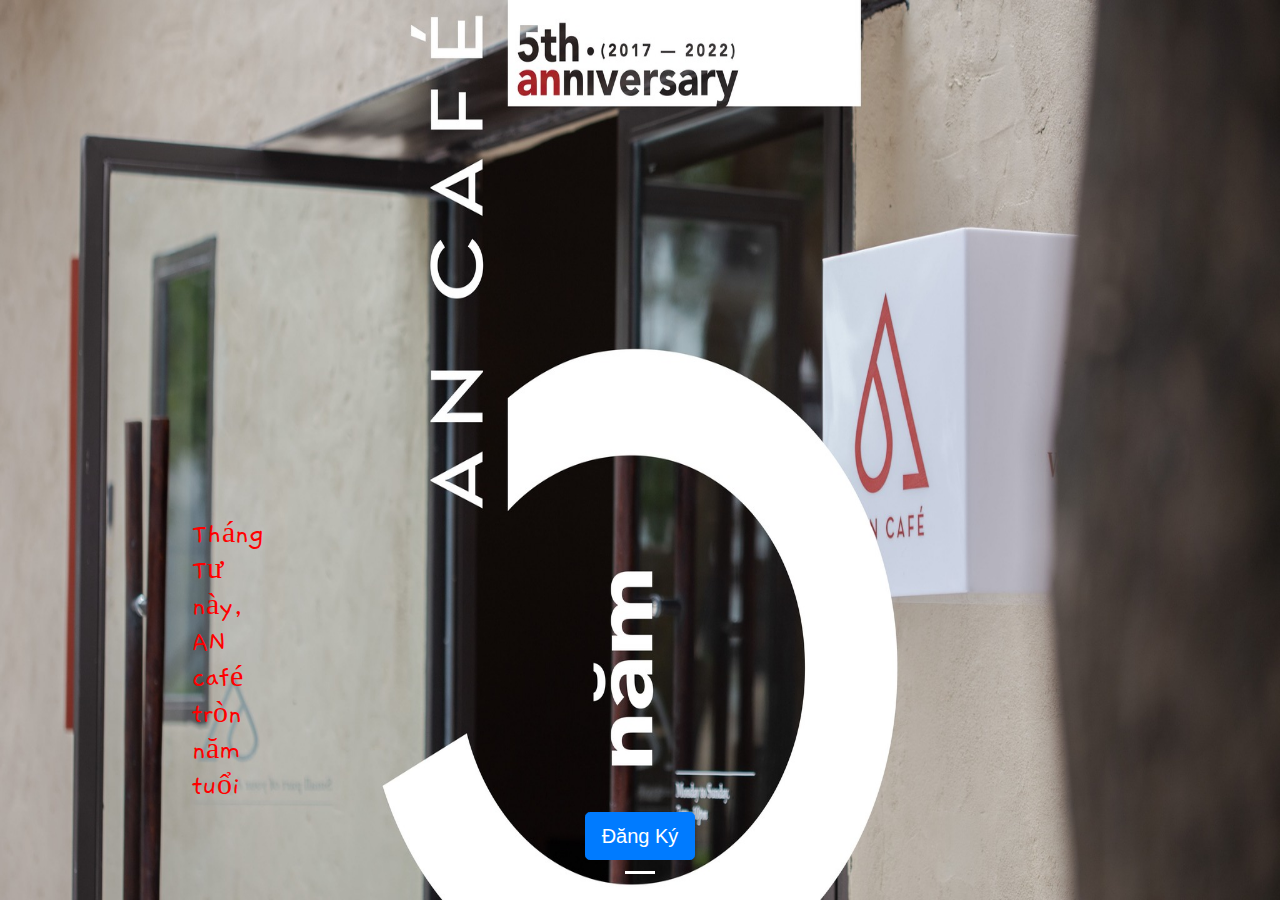
<file: index.html>
<!DOCTYPE html>
<html lang="en">
<head>
    <meta charset="UTF-8">
    <meta http-equiv="X-UA-Compatible" content="IE=edge">
    <meta name="viewport" content="width=device-width, initial-scale=1.0">
    <title>Đăng Nhập An CaFe</title>
    <!--     Import Boostrap css, js, font awesome here -->
    <link rel="stylesheet" href="https://maxcdn.bootstrapcdn.com/bootstrap/4.1.3/css/bootstrap.min.css">
    <link href="https://use.fontawesome.com/releases/v5.0.4/css/all.css" rel="stylesheet">
    <script src="https://ajax.googleapis.com/ajax/libs/jquery/3.3.1/jquery.min.js">
    </script>
    <script src="https://cdnjs.cloudflare.com/ajax/libs/popper.js/1.14.3/umd/popper.min.js">
    </script>
    <script src="https://maxcdn.bootstrapcdn.com/bootstrap/4.1.3/js/bootstrap.min.js"></script>
    <link rel="preconnect" href="https://fonts.googleapis.com">
<link rel="preconnect" href="https://fonts.gstatic.com" crossorigin>
<link href="https://fonts.googleapis.com/css2?family=Gaegu:wght@300&display=swap" rel="stylesheet">
    <link rel="stylesheet" href="style.css">
    <link rel="stylesheet" href="login.css">
    <link rel="stylesheet" href="https://cdnjs.cloudflare.com/ajax/libs/font-awesome/6.1.1/css/all.min.css">
    <link rel="stylesheet" href="dangky.html">

</head>
<body>
    <!-- Navigation -->
<!-- Carousel ư-->
<div id="slides" class="carousel slide" data-ride="carousel">
    <ul class="carousel-indicators">
        <li data-target="#slides" data-slide-to="0" class="active"></li>
    </ul>
    <div class="carousel-inner">
        <div class="carousel-item active">
            <img src="IMAGE/Backgroud/login.jpeg" style="width: 100%; height: 100vh">
            <div class="carousel-caption">
                <h1 class="display-2"></h1>
                <h3>Tháng Tư này, AN café tròn năm tuổi </h3>
                <button type="button" onclick="start()" class="btn btn-primary btn-lg">Đăng Ký</button>
            </div>
        </div>
    </div>
</div>
<div class="container-fluid padding">
    <div class="row text-center padding">
        <div class="col-12">
            <h2></h2>
        </div>

    </div>
</div>

<script>
    function start(){
        onclick(location.href="dangky.html");
    }
</script>
    
</body>
</html>
</file>
<file: style.css>
* {
    margin: 0;
    padding: 0;
    box-sizing: border-box;
    font-family: Arial, Helvetica, sans-serif;
}
ul {
    list-style: none;
}
li {
    list-style: none;
}
a {
    text-decoration: none;
}
.container {
    max-width: 1200px;
    margin: auto;
}
header {
    background-color: #F7F7F7;
    text-align: center;
}
/*..............................nav............... */
nav {
    background-color: #F7F7F7;
}
nav ul {
    display: flex;
    justify-content: space-between;
    align-items: center;
}
nav ul li a {
    color: black;
    font-size: 18px;
}
nav ul li:nth-child(2) a {
    color: black;
}
nav ul li:nth-child(2) i {
    color: white;
    font-size: 18px;
    margin-left: 10px;
}
.live {
    position: relative;
    height: 15px;
    width: 15px;
    border-radius: 100%;
    background-color: red;
    display: block;
    float: right;
    margin-right: 2px;
}
.tream {
    position: absolute;
    top: 0;
    left: 0;
    width: 100%;
    height: 100%;
    border-radius: 100%;
    background-color:red;
    display: block;
    pointer-events: none;
    animation: livetream 2s linear infinite;
}
@keyframes livetream {
    from {
        opacity: 0.4;
    }
     to {
            transform: scale(3);
            opacity: 0;
        }
}
nav ul li:nth-child(3) a {
    color: black;
}
nav ul li:nth-child(3) i {
    color: black;
    font-size: 18px;
    margin-left: 6px;
}
nav ul li:nth-child(4) button {
    color: black;
    height: 40px;
    padding:0 12px;
    cursor: pointer;
    background-color: transparent;
    border: 1px solid #B3282F;
    border-radius: 5px;
    transition: all 0.3s ease;
}
nav ul li:nth-child(4) button i {
    margin-right: 6px;
}
nav ul li:nth-child(4) button:hover {
    background-color: white;
}
nav ul li:nth-child(5) button {
    color: black;
    height: 40px;
    padding:0 12px;
    cursor: pointer;
    background-color: transparent;
    border: 1px solid #B3282F;
    border-radius: 5px;
    transition: all 0.3s ease;
}
nav ul li:nth-child(5) button i {
    margin-right: 6px;
}
nav ul li:nth-child(5) button:hover {
    background-color: white;
}
nav ul li:nth-child(6) {
    position: relative;
}
nav ul li:nth-child(6) input{
    height: 40px;
    width: 300px;
    border-radius: 25px;
    border: none;
    padding-left: 6px;
    outline: none;
    background-color: #fff;
    border: 3px solid #B3282F;
}
nav ul li:nth-child(6) i {
    position: absolute;
    font-size: 20px;
    right: 10px;
    line-height: 40px;
}
nav ul li:nth-child(7) button {
    color: black;
    height: 40px;
    padding:0 12px;
    cursor: pointer;
    background-color: transparent;
    border: 1px solid #B3282F;
    border-radius: 5px;
    transition: all 0.3s ease;
}
nav ul li:nth-child(7) button i {
    margin-right: 6px;
}
nav ul li:nth-child(7) button:hover {
    background-color: white;
}
nav ul li:nth-child(8) button {
    position: relatives;
    color: black;
    height: 40px;
    padding:0 12px;
    cursor: pointer;
    background-color: transparent;
    border: 1px solid #B3282F;
    border-radius: 5px;
    transition: all 0.3s ease;
}
nav ul li:nth-child(8) button i {
    margin-right: 6px;
}
nav ul li:nth-child(8) button:hover {
    background-color: white;
}
nav ul li:nth-child(9) button {
    color: black;
    height: 40px;
    padding:0 12px;
    cursor: pointer;
    background-color: transparent;
    border: 1px solid #B3282F;
    border-radius: 5px;
    transition: all 0.3s ease;
}
nav ul li:nth-child(9) button i {
    margin-right: 6px;
}
nav ul li:nth-child(9) button:hover {
    background-color: white;
}
nav ul li:nth-child(10) button {
    color: black;
    height: 40px;
    padding:0 12px;
    cursor: pointer;
    background-color: transparent;
    border: 1px solid #B3282F;
    border-radius: 5px;
    transition: all 0.3s ease;
}
nav ul li:nth-child(10) button i {
    margin-right: 6px;
}
nav ul li:nth-child(10) button:hover {
    background-color: white;
}
/*--------------------menu-bar------------------*/
.menu-bar{
    background-color:#F7F7F7;
}
.menu-bar ul {
    display: flex;
    justify-content: space-between; 
}
.menu-bar ul li a{
    color: black;
    font-size: 20px;
}
.menu-bar ul li a i{
    margin-right: 6px;
    font-size: 20px;
}
.menu-bar > ul > li{
    padding: 15px 6px;
    transition: all 0.3 ease;
}
.menu-bar ul li:hover{
    background-color:rgb(176,216,240) ;
}
/*-----------adress-fomr--------*/
.adress-form {
    position: fixed;
    width: 100vw;
    height: 100vh;
    background-color: rgba(0, 0, 0,0.6);
    top: 0;
    left: 0;
    display: flex;
    align-items: center;
    justify-content: center;
    text-align: center;
    color: #333;
    display: none;
    z-index: 999;
}
.adress-form-cotent {
    width: 450px;
    height: 450px;
    background-color:#CAEEF9;
    border-radius: 5px;
}
.adress-form-cotent form {
    padding: 12 40px;
}
.adress-form-cotent h2 {
    font-size: 14px;
    padding: 12px 0;
    border-bottom: 1px solid #ddd;
    position: relative;
}
.adress-form-cotent h2 span {
    display: block;
    position: absolute;
    height: 30px;
    padding: 0 6px;
    border: 1px solid #B3282F;
    right: 12px;
    cursor: pointer;
    top: 50%;
    transform: translateY(-50%);
    line-height: 30px;
    color: #333;
    border-radius: 5px;
}
.adress-form-cotent form p 
{
    font-size: 16px;
}
.adress-form-cotent form input,select {
    height: 45px;
    display: block;
    width: 100%;
    margin-top: 30px;
    border: 1px solid #ddd;
    padding: 6px;
    border-radius: 5px;
}
.adress-form-cotent form button {
    margin-top: 20px;
    height: 40px;
    width: 80px;
    cursor: pointer;
    background-color: #B3282F;
    outline: none;
    border: none;
    color: #fff;
}
/* Content */


content .container {
    width: 100%;
    
    padding: 0;
    height: 700px;
    margin-top:50px;
    text-align: center;
}
content .container .title {
    text-transform:uppercase;
    margin-bottom:30px;
    margin-top:30px;
}
content .container #list-common {
    width: 1300px;
    height: 500px;
    margin:0px auto;
    list-style: none;
    display: flex;
    justify-content: space-around;
    align-items: center;
}
content .container #list-common .item {
    width: 350px;
    height: 500px;
    background:#016341;
    position:relative;
}

content .container #list-common .item .circle {
    width:200px;
    height:200px;
    border-radius: 50%;
    margin:0px auto;
    margin-top:30px;
    overflow: hidden;
    animation :animate 20s infinite linear;
}
@keyframes animate {
    0%{
        transform:rotate(0deg);
    }
    50%{
        transform:rotate(360deg);
    }
    100%{
        transform:rotate(0deg);
    }
    
}
content .container #list-common .item {
    overflow: hidden;
}
content .container #list-common .item .circle img {
    max-width: 95%;
    text-align: center;
    transition:all 0.5s;
}
content .container #list-common .item .circle:hover img {
    transform:scale(1.5);
    
}

content .container #list-common .item .name {
    width: 200px;
    height: 40px;
    background:green;
    margin:0px auto;
    margin-top:40px;
    line-height: 40px;
    color:#fff;
    background:transparent;
    border:2px solid #fff;
    position:relative;
}
content .container #list-common .item .name:before {
    content :"";
    position:absolute;
    border-top:4px solid #CF181B;
    border-left:4px solid #CF181B;
    width: 10px;
    height: 10px;
    left:-3px;
    top:-3px;
    transition:all 0.4s;
}

content .container #list-common .item .name:hover:before {
    width: 100%;
    height: 100%;
}
content .container #list-common .item .name:after {
    content :"";
    position:absolute;
    border-right:4px solid #CF181B;
    border-bottom:4px solid #CF181B;
    width: 10px;
    height: 10px;
    right:-3px;
    bottom:-3px;
    transition:all 0.4s;
}
content  #list-common .item .name:hover:after {
    width: 100%;
    height: 100%;
}
content  #list-common .item .intro {
    padding:10px;
    color:#fff;
}
content  #list-common .item .intro {
    padding:10px 20px;
}

content .container #list-common .item .book {
    width: 100px;
    height: 40px;
    background:transparent;
    border:1px solid #fff;
    margin-top:20px;
    color:#B3282F;
    transition:all 0.5s;
    position: absolute;
    bottom:-100px;
    transform:translate(-50%,-50%);
}
content .container #list-common .item .book:hover {
    background: #F7F7F7;
    
}
content .container #list-common .item:hover .book {
    bottom:0px;
}
/* done */

/*-------------------------------------submenu----------------------------------*/
.menu-bar-content ul li {
    position: relative;
}
.submenu {
    position: absolute;
    background-color: #f0ede8;
    width: 200px;
    height: auto;
    left: 0;
    top: 100%;
    padding: 12px;
    display: none;
    z-index: 110;
}
.submenu ul {
    display: flex;
    flex-direction: column;
}
.submenu ul li{
    padding: 6px 0;
}
.submenu >ul >li >a{
    color: black;
}
.submenu ul li:hover a{
    color: #CF181B;
}
.submenu ul li:hover {
    background: none;
}
.menu-bar-content ul li:hover .submenu{
    display: block;
}
/*----------slider--------------*/
.carousel-inner img{
    display: block;
    width: 200px;
    height: 800px;
}
</file>
<file: login.css>
.carousel-caption h3 {
    color: red;
    width: 15px;
    font-family: 'Gaegu', cursive;
    font-size: 30px;
}
</file>
